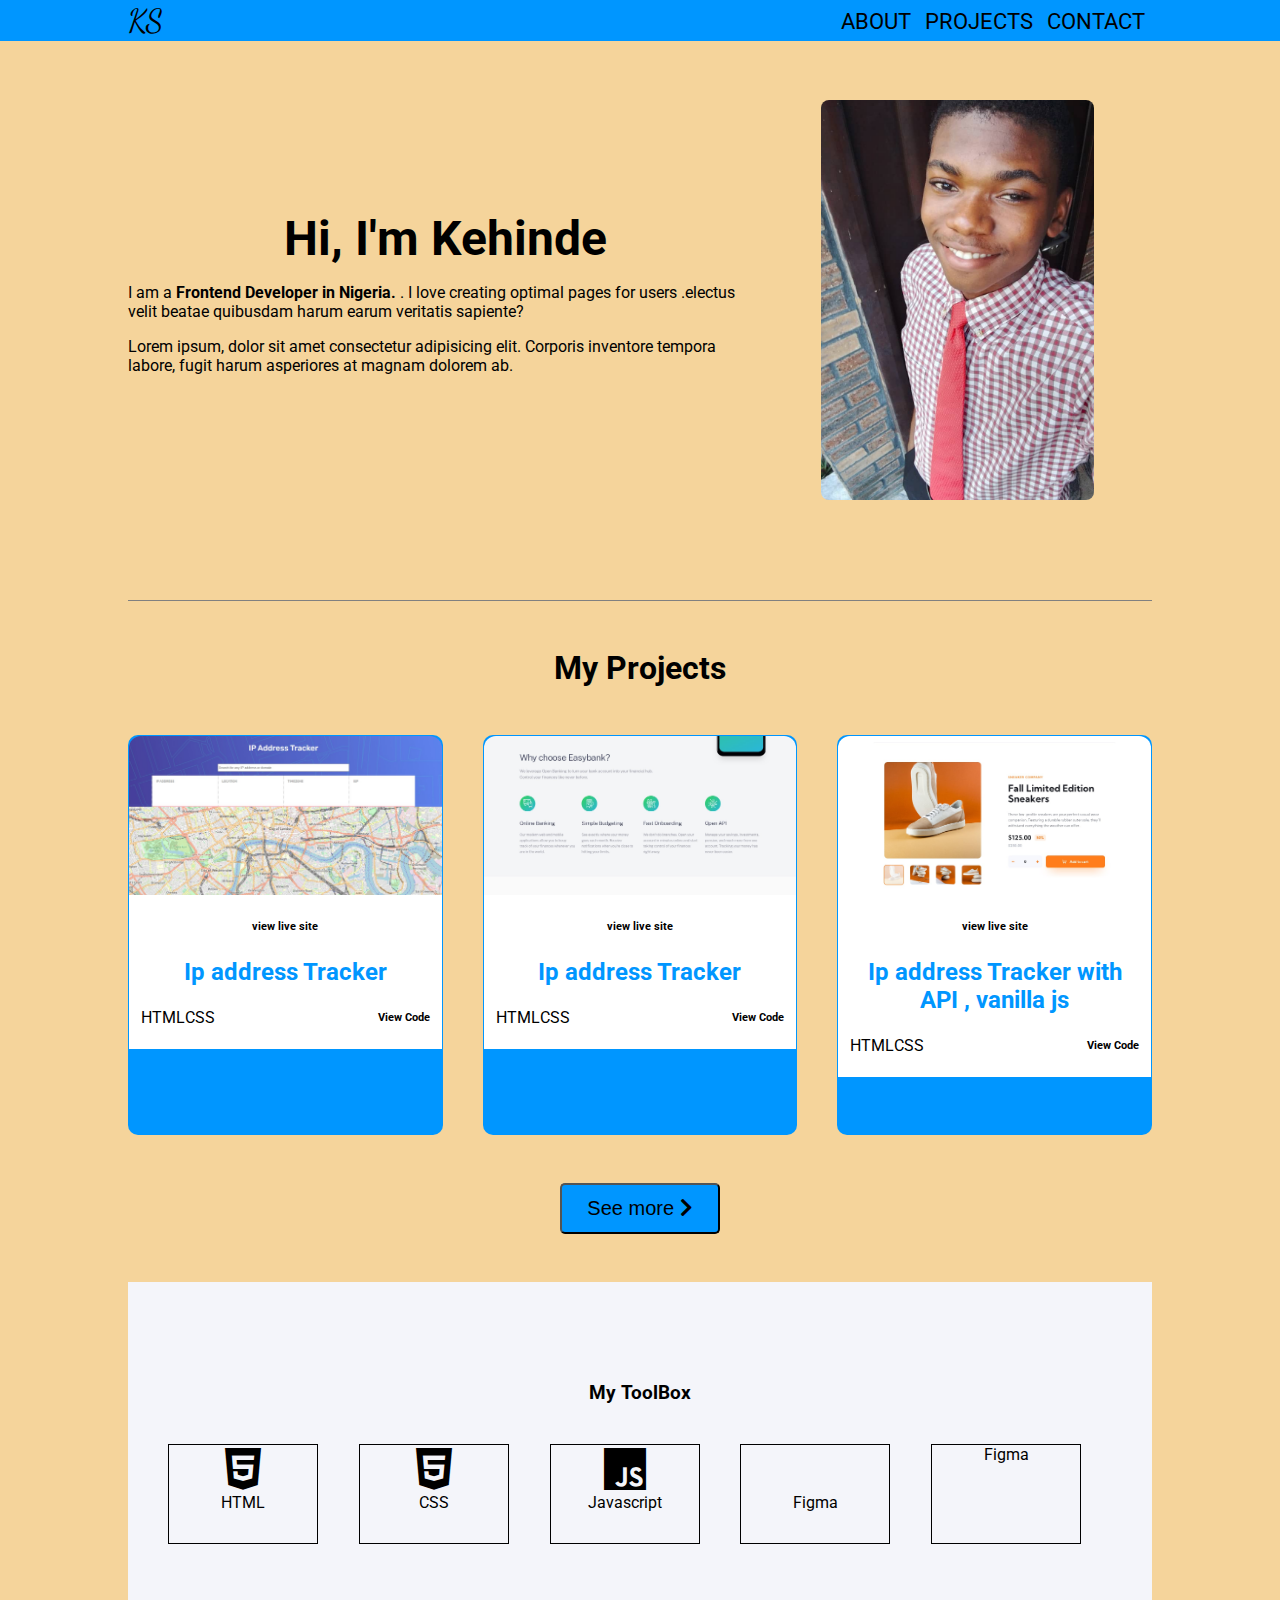
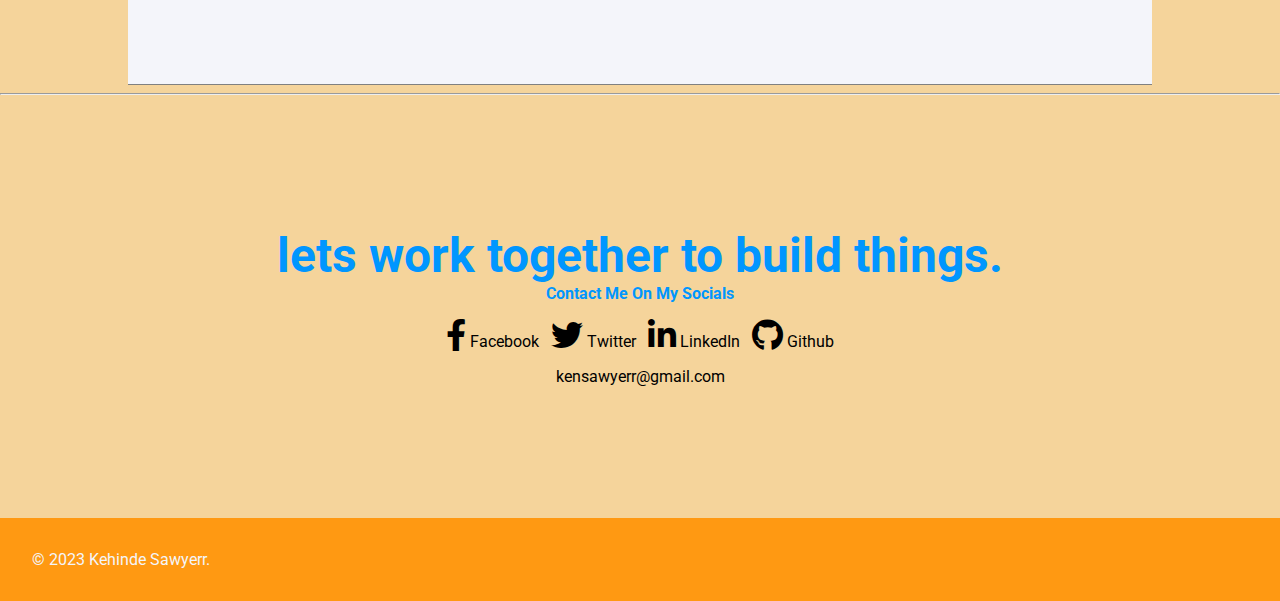
<file: index.html>
<html lang="en">
<head>
    <meta charset="UTF-8">
    <meta http-equiv="X-UA-Compatible" content="IE=edge">
    <meta name="viewport" content="width=device-width, initial-scale=1.0">
    <link
    rel="stylesheet"
    href="https://use.fontawesome.com/releases/v5.8.2/css/all.css"/>
    
    <link rel="stylesheet" href="https://icons8.com/icon/40253/jquery">

    <link rel="apple-touch-icon" sizes="180x180" href="./favicon/apple-touch-icon.png">
<link rel="icon" type="image/png" sizes="32x32" href="./favicon/favicon-32x32.png">
<link rel="icon" type="image/png" sizes="16x16" href="./favicon/favicon-16x16.png">
<link rel="manifest" href="/site.webmanifest">
<link rel="preconnect" href="https://fonts.googleapis.com">
<link rel="preconnect" href="https://fonts.gstatic.com" crossorigin>
<link href="https://fonts.googleapis.com/css2?family=Dancing+Script&display=swap" rel="stylesheet">
 
    <title>Port</title>
    <link rel="stylesheet" href="style.css">
    <link rel="preconnect" href="https://fonts.googleapis.com">
<link rel="preconnect" href="https://fonts.gstatic.com" crossorigin>
<link href="https://fonts.googleapis.com/css2?family=Roboto&display=swap" rel="stylesheet">
</head>
<body>
   <header>
    <nav  class="navbar">
        
      <div class="container flex">
       <a href="index.html" class="logo">KS</a>
        <ul class="nav-list">
          <li><a href="index.html">About</a></li>
          <li><a href="projects.html">Projects</a></li>
          <li><a href="#Contact">Contact</a></li>
        </ul>
        <div id="nav-btn" class="nav-btn"> 
          <div class="bar1"></div>
          <div class="bar2"></div>
          <div class="bar3"></div>
        </div>
        
    </nav></header>



    <div class='container'>
     
    <section id="developer-intro" class="flex">
                <div class="developer-about">
            <h1>Hi, I'm Kehinde</h1>
            <p>I am a <b>Frontend Developer in Nigeria. </b>. I love creating optimal pages for users .electus velit beatae quibusdam harum earum veritatis sapiente? </p>

                <p>Lorem ipsum, dolor sit amet consectetur adipisicing elit. Corporis inventore tempora labore, fugit harum asperiores at magnam dolorem ab.</p>
                </div>
               
                <div class="slideContainer">
                     
                      
                      <div class="Slides"> <img src="Images/heroImg5.jpeg" class="hero-img"></div>
                 
                      <div class="Slides"> <img src="Images/heroImg4.jpeg" class="hero-img"></div>
                 
                </div>
                
                

    </section>


        <h3 id="project-header">My Projects</h3>

      <ul id="project-section">

                

                <li href="" class="project-preview">
                  <img src="Images/loremImg.jpg" alt="A project">

                    <div class="text">
                      <h6>view live site</h6>
                      <h2>Ip address Tracker</h2>
                      <div class="flex">
                        <div class="html">HTML</div>
                        <div class="css marginRight">CSS</div>

                        <div class="codeLink"><h6>View Code</h6></div>
                      </div>
                    </div>
                </li>


                <li  class="project-preview"><img src="Images/desktop-design2.jpg" alt="A project">
                  <div class="text">
                    <h6>view live site</h6>
                    <h2>Ip address Tracker</h2>
                    <div class="flex">
                      <div class="html">HTML</div>
                      <div class="css marginRight">CSS</div>

                      <div class="codeLink"><h6>View Code</h6></div>
                    </div>
                  </div>               
                </li>


                    <li href=""  class="project-preview"><img src="Images/desktop-design.jpg" alt="A project">
                      <div class="text">
                        <h6>view live site</h6>
                        <h2>Ip address Tracker with API , vanilla js</h2>
                        <div class="flex">
                          <div class="html">HTML</div>
                          <div class="css marginRight">CSS</div>
  
                          <div class="codeLink"><h6>View Code</h6></div>
                        </div>
                      </div>
                    </div>
                    </li>
                    
                    </ul>

            
   </div>

                <div class="center">
                <button><a href="projects.html">See more <i class="fas fa-chevron-right"></i></a></button>
                </div>
                
                
    
    </section>

   

    <section id="tools" class="container">
        <h3>My ToolBox</h3>
        <div class="tools-content">

          <ul class="grid">
            <li><i class="fab fa-html5"></i>
            <p>HTML</p>
            </li>

            
            <li><i class="fab fa-html5"></i>
              <p>CSS</p>
              </li>

              <li><i class="fab fa-js"></i>
                <p>Javascript</p>
                </li>
                <!-- <li><i class="fab fa-cs"></i>
                  <p>Git</p>
                  </li> -->
                  <li><i class="fab fa-code"></i>
                    <p>Figma</p>
                    </li>
                  <li><i class="fab fa-jquery"></i>
                    <p>Figma</p>
                    </li>
          </ul>
            

        
    </section>
     <hr>
   
   
    <section id="Contact"> 
        <h2>lets work together to build things.</h2>
        <h4>Contact me on my Socials</h4>
      <div class="social-icons">
         <ul>

         <li><a href="https://www.facebook.com/kehinde.sawyerr.50" target="_blank">
            <i class="fab fa-facebook-f"></i>
            Facebook</a></li> 

          <li><a href="https://twitter.com/kenniedman/" target="_blank">
            <i class="fab fa-twitter"></i>
           Twitter</a></li>
          
              
          <li><a href="https://www.linkedin.com/in/kehinde-sawyerr-49b738257/" target="_blank">
            <i class="fab fa-linkedin-in"></i>
          LinkedIn</a></li>

          <li><a href="https://github.com/kennsawyerr" target="_blank">
            <i class="fab fa-github"></i>
           Github</a></li>
          
         </ul>
         <div><a href="mailto:kensawyerr@gmail.com?subject=Question%20about%20your%20portfolio">kensawyerr@gmail.com</a></div>
            </div>
  
    </section>
    </div>

    <footer>
         &copy 2023 Kehinde Sawyerr.
    </footer>
    </div>
    <script src="index.js"></script>
</body>
</html>
</file>
<file: style.css>
/* Table Of contents */


/* Global Styles */
/* Utilities */
/* Slideshows */
/* Navigation Section */
/* TOOlbox */
/* Developer Section */


:root {
    --bg: #F4F5FA;
    --red: white;
    --yellow: #ff9912;
    --blue: #0096FF;
    --font-medium: 2rem;
    --font-logo: 'Dancing Script', cursive;
  }

  
  
  /* Global Styles */

  *, ::after, ::before {
    box-sizing: border-box;
  }

  nav{
    text-transform: uppercase;
  }
  
  img{
    width: 100%;
  }

  body {
    margin: 0;
    padding: 0;
    /* background: linear-gradient(to top left, #33ccff 0%, #ffd26a 100%); */
    background-color: rgba(235, 169, 55,0.5);
    font-family: 'Roboto', sans-serif;
  }


  ul{
    box-sizing: border-box;
    list-style: none;
  }

  
  li:hover {
    border: 0.5px dashed green;
  }
  
  li{
    border: 1px solid transparent;
  }
  
  
  section {
    height: fit-content;
    width: 100%;
    border-bottom: 1px solid grey;
  }
  
  section:nth-of-type(2) {
    border-bottom: none;
  }
  
  html {
    scroll-behavior: smooth;
    user-select: none;
  }
  
  h1, h2, h3, h4, ul {
    padding: 0;
    margin: 0;
  }
  
  h1, h2, h3, h4 {
    text-align: center;
  }
  
  a {
    color: 0;
    text-decoration: none;
  }

  section{
    padding: 100px 0;
  }


  

  /* Utilities */

  .logo{
    font-family: var(--font-logo);
    font-size: var(--font-medium);
  }
  .flex {
    display: flex;
    justify-content: space-between;
    align-items: center;
    
  }
  
  .marginRight{
    margin-right: auto;
  }
  .container {
    width: 80%;
    max-width: 1100px;
    margin: 0 auto;
  }

  header {
    position:fixed;
    top: 0;
    width: 100%;
    display: flex;
    justify-content: center;
    background-color: var(--bg);
  }



     
  /* Developer Section */
  h1 {
    font-size: 3rem;
  }
  
  .developer-about {
    width: 62%;
  }
  
 
  .hero-img {
    border-radius: 8px;
    width: 50%;
    height: 400px;
    object-fit: cover;
  
  }
  
  .shortline {
    border-top: 20px solid var(--blue);
    width: 250px;
    padding-bottom: 3rem;
  }
  
  h2 {
    color: var(--blue);
  }
  




  /* Slideshows */

  .Slides{
    display: none;
    height: auto;
    width: 70%;
    margin: 0 auto;
    
  }

  .Slides img{
    width: 100%;
  }

  .slideContainer{
   width: 38%;
   padding: 0;
   margin: 0;
  }


  /* Slideshows ends */
  
  
  


  /* Navigation Section */

  .bar1, .bar2, .bar3{
  width: 35px;
  color: #000;
  background-color: #333;
  height: 5px;
  transition: 0.4s;
  }

  .change .bar1{
    transform: translate(11px) , rotate(45deg);
  }

  .change .bar1{
    opacity: 0;
  }

.change .bar3{
    transform: translate(-11px) , rotate(45deg);
  }


  .nav-btn{
    visibility: hidden;
    position: absolute;
    display: grid;
    align-content: center;
    gap: 10%;
  }

  .navbar {
    display: none;
    position: fixed;
    top: 0;
    left: 0%;
    right: 0%;
    background-color: #0096FF;
    padding: 0.5px 0;
    margin: 0 auto;
    display: flex;
    justify-content: space-between;
  }
  
  nav button {
    width: fit-content;
    display: none;
    border-radius: 0;
    background-color: transparent;

  }
  nav button i {
    color: #000;
  }
  
   nav ul {
   
    display: flex;
    justify-content: flex-end;
  }
  
   nav li {
    padding: 3px;
    margin: 3px;
    font-size: 1.4rem;
    
  }

  nav li:active{
    background-color: grey;
  }

  /* Toolbox */

  #tools{
    background-color: #F4F5FA;
  }

.grid{
  display: grid;
  grid-template-columns: repeat(auto-fit, minmax(100px, 1fr));
  grid-auto-rows: 100px;
  gap: 10px; 
  padding: 40px; 
  max-width: 1100px;
}

#tools img{
  margin:0  auto;
  margin-bottom: 0;
 border: 2px solid blue;
 object-fit: cover;
}

#tools p{
 
  text-align: center;
  margin: 0;
}

#tools li{
  border: 1px solid ;
  max-width: 150px;
  text-align: center;

}

 #tools .fab{
  font-size: 3rem;
}

  /* Toolbox ends */




  /* Projects */
  /* Projects */
  /* Projects */
  /* Projects */
  /* Projects */
  #project-header {
    font-size: 2rem;
    text-align: center;
    margin: 3rem;
  }
  
  .project-preview {
  background-color: white;
  color: #fff;
  text-align: center;
  display: flex;
  flex-direction: column;
  border-radius: 10px;
  height: 400px;
  min-height: 300px;
  background-color: #0096FF;
  }
  


  
  
  .project-preview img {  
    max-width: 100%;  
    object-fit: cover;
    max-height: 40%;
    min-height: 40%;
    border-radius: 12px 12px 0  0;
  }
  
  #project-section {
  display: grid;
  /* grid-template: repeat(1, 100%)/repeat(3, 1fr); */
  grid-template-columns: repeat(auto-fit, minmax(100px, 1fr));
  grid-auto-rows: auto;
  grid-gap: 40px;
  
 
}

/* 
viewLiveSiteh6 left 0
h2 left 0



languagesUsed left0  flex   view code right
*/

#project-section li{
  padding: 0;
  margin: 0;
}
  

  .text{
    overflow: hidden;
    height: auto;
    margin: 0;
    padding: 0 12px;
    color:black;
    background-color: white;
    font-size: 16px;
  }

   /*  */
   /*  */
   /*  */
   /*  */
   /*  */
   /*  */

  @media (max-width: 900px) {
    #project-section {
      grid-template-columns: repeat(2, 1fr);
    }

    .slideContainer{
      width: 100%;
    }
  }
  
  @media (max-width: 480px) {
    #project-section {
      grid-template-columns: 1fr;
    }
    .slideContainer{
      width: 100%;
    }
  }
  
  


/*  */
/*  */
/*  */
/*  */


  /* Project Page */
  #mainProject .flex {
    gap: 20%;
  }
  
  #mainProject .hero {
    width: 40%;
  }
  
  #mainProject .image-container {
    width: 70%;
    gap: 5%;
    box-shadow: 10px 10px 15px rgba(0, 0, 0, 0.2);
    border-top: 5px solid green;
    border-bottom: 5px solid #0096FF;
  }
  
  #mainProject .card {
    margin: 4rem 0;
  }
  
  #mainProject img {
    width: 100%;
  }
  
  button {
    padding: 12px;
    background-color: var(--blue);
    text-align: center;
    border-radius: 5px;
    color: var(--bg);
    font-size: 20px;
    margin: auto;
    width: 10rem;
  }
  
  .center {
    display: block;
    margin: 3rem auto;
    width: 10rem;
  }
  
  .space {
    margin-top: 4rem;
  }
  
/* Contact Section */
  #Contact {
    text-align: center;
    flex-grow: 1;
    margin: 2rem 0;
  }
  
  #Contact h2 {
    font-size: 3rem;
    text-align: center;
  }
  
  #Contact h4 {
    color: var(--blue);
    text-align: center;
    text-transform: capitalize;
  }
  
  .social-icons {
    overflow: none;
  }
  
  .fab {
    font-size: 2rem;
  }
  
  #Contact ul {
    padding: 10px 10px;
    margin: auto;
    display: flex;
    align-content: center;
    justify-content: center;
    flex-wrap: wrap;
  }
  
  #Contact li {
    padding: 5px;
  }

  /*Animation*/
  
.chevron:hover{
    background: var(--bg);
   /* transition: background 0.3s ease-out; */
}
  /* Footer */
  footer {
    width: 100%;
    padding: 2rem;
    background-color: var(--yellow);
    color: #F4F5FA;
  }


  


  /* Media Queries */
  @media screen and (max-width: 700px) {
    section {
      width: 100%;
      height: fit-content;
      margin: auto;

    }
  
    nav{
        display: flex;
        justify-content: space-between;
    }
    .nav-list{
      display: none;
    }

    #nav-btn {
      
        margin: 0;
        visibility: unset;
        right: 5px;
        top: 14px;
        }

      .nav-list.active{
        display: block;
        position: absolute;
        background-color: var(--bg);
        width: 100%;
        left: 10px;
        top: 3rem;
        border: 1px solid ;
    
      }
  
    #mainProject {
      display: block;
    }
  
    #mainProject .image-container {
      width: 100%;
    }
  
   
  
    .container {
      margin: 0 auto;
    }
  
    .developer-about, #developer-intro img {
      width: 100%;
    }
  
  
    .flex {
      display: block;
     } 
  
    .project-description {
      width: inherit;
    }
  
    #mainProject .hero {
      display: block;
      width: 100%;
    }
  }
  
  @media screen and (max-width: 900px) {
    .flex {
      display: block;
    }
  
    /* #project-section img {
     height: fit-content;
    } */
  
    .developer-about, #developer-intro img {
      width: 100%;
 }
    /* .project-preview img {
        height: fit-content;
        width: 100%;
        object-fit: cover;
      }  */
      
    #nav-btn {
    
      margin: 0;
      visibility: unset;
      right: 5px;
      top: 14px;
      }
  }
</file>
